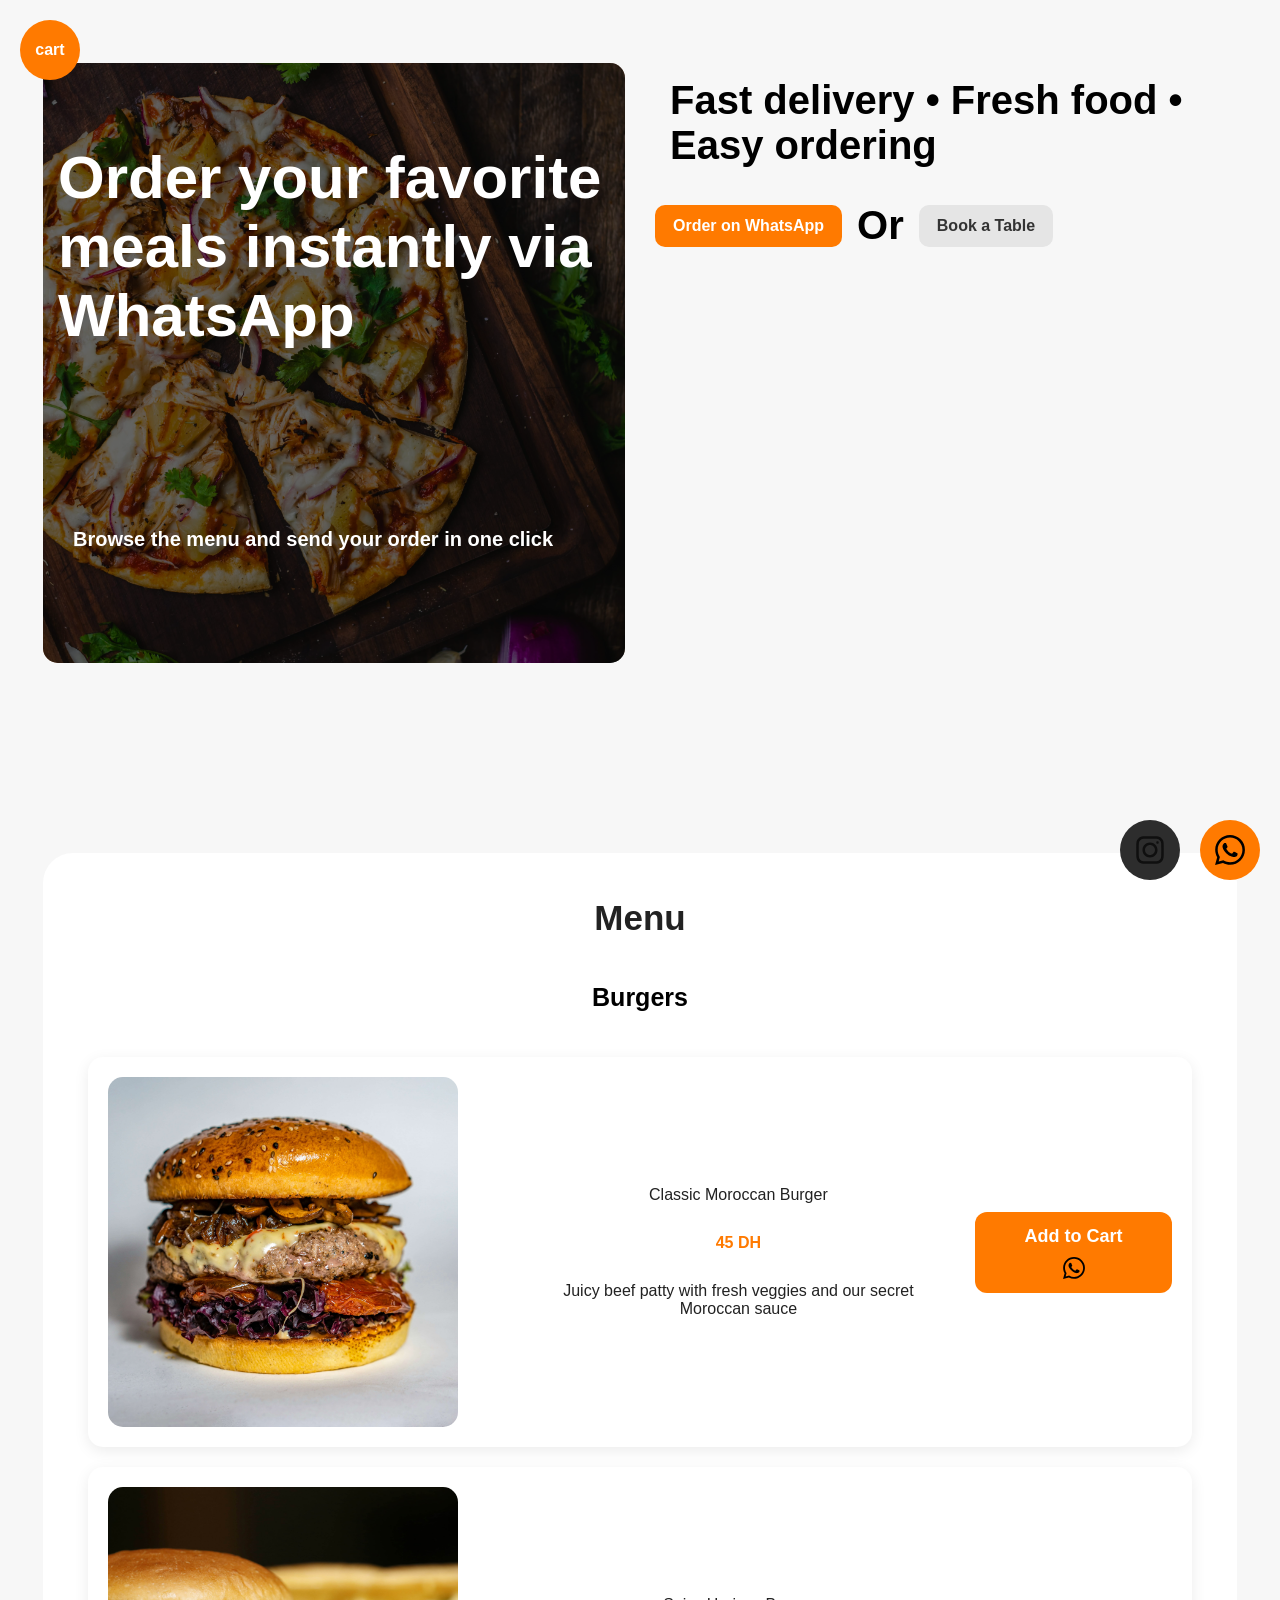
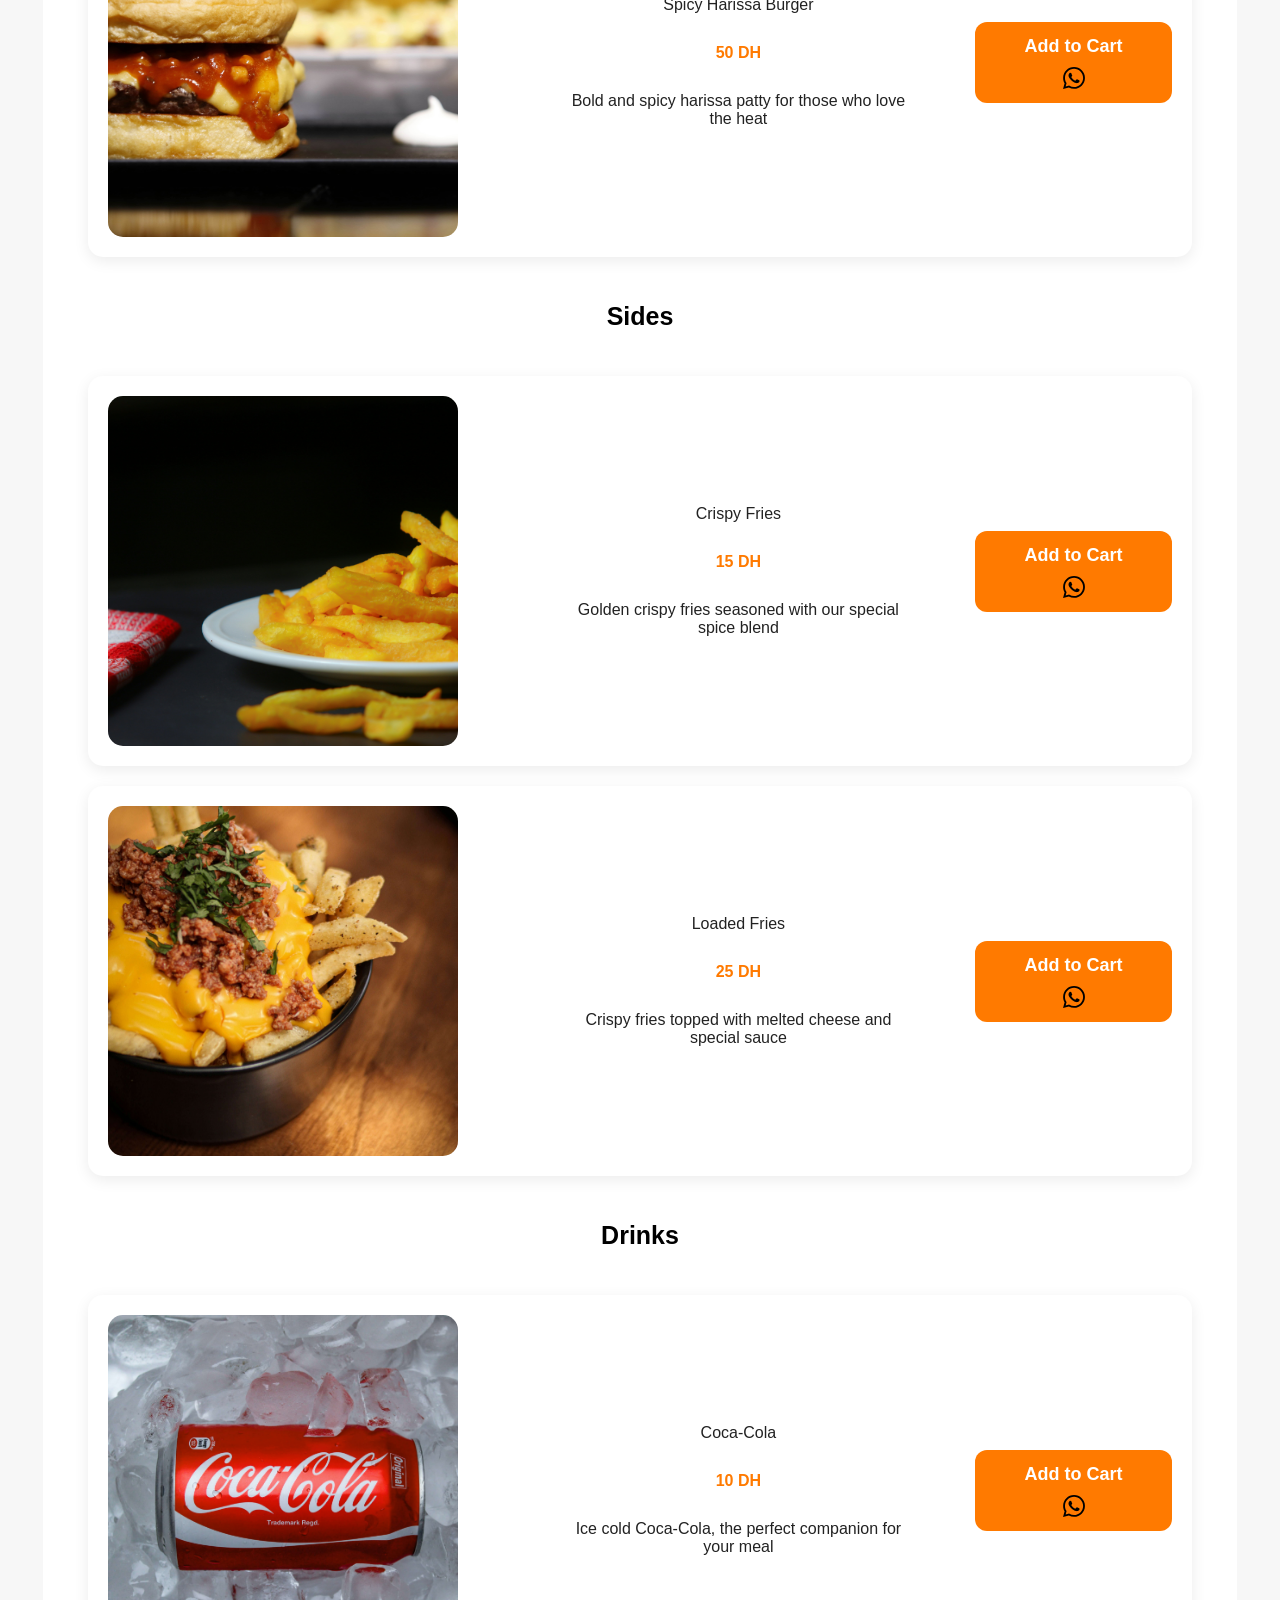
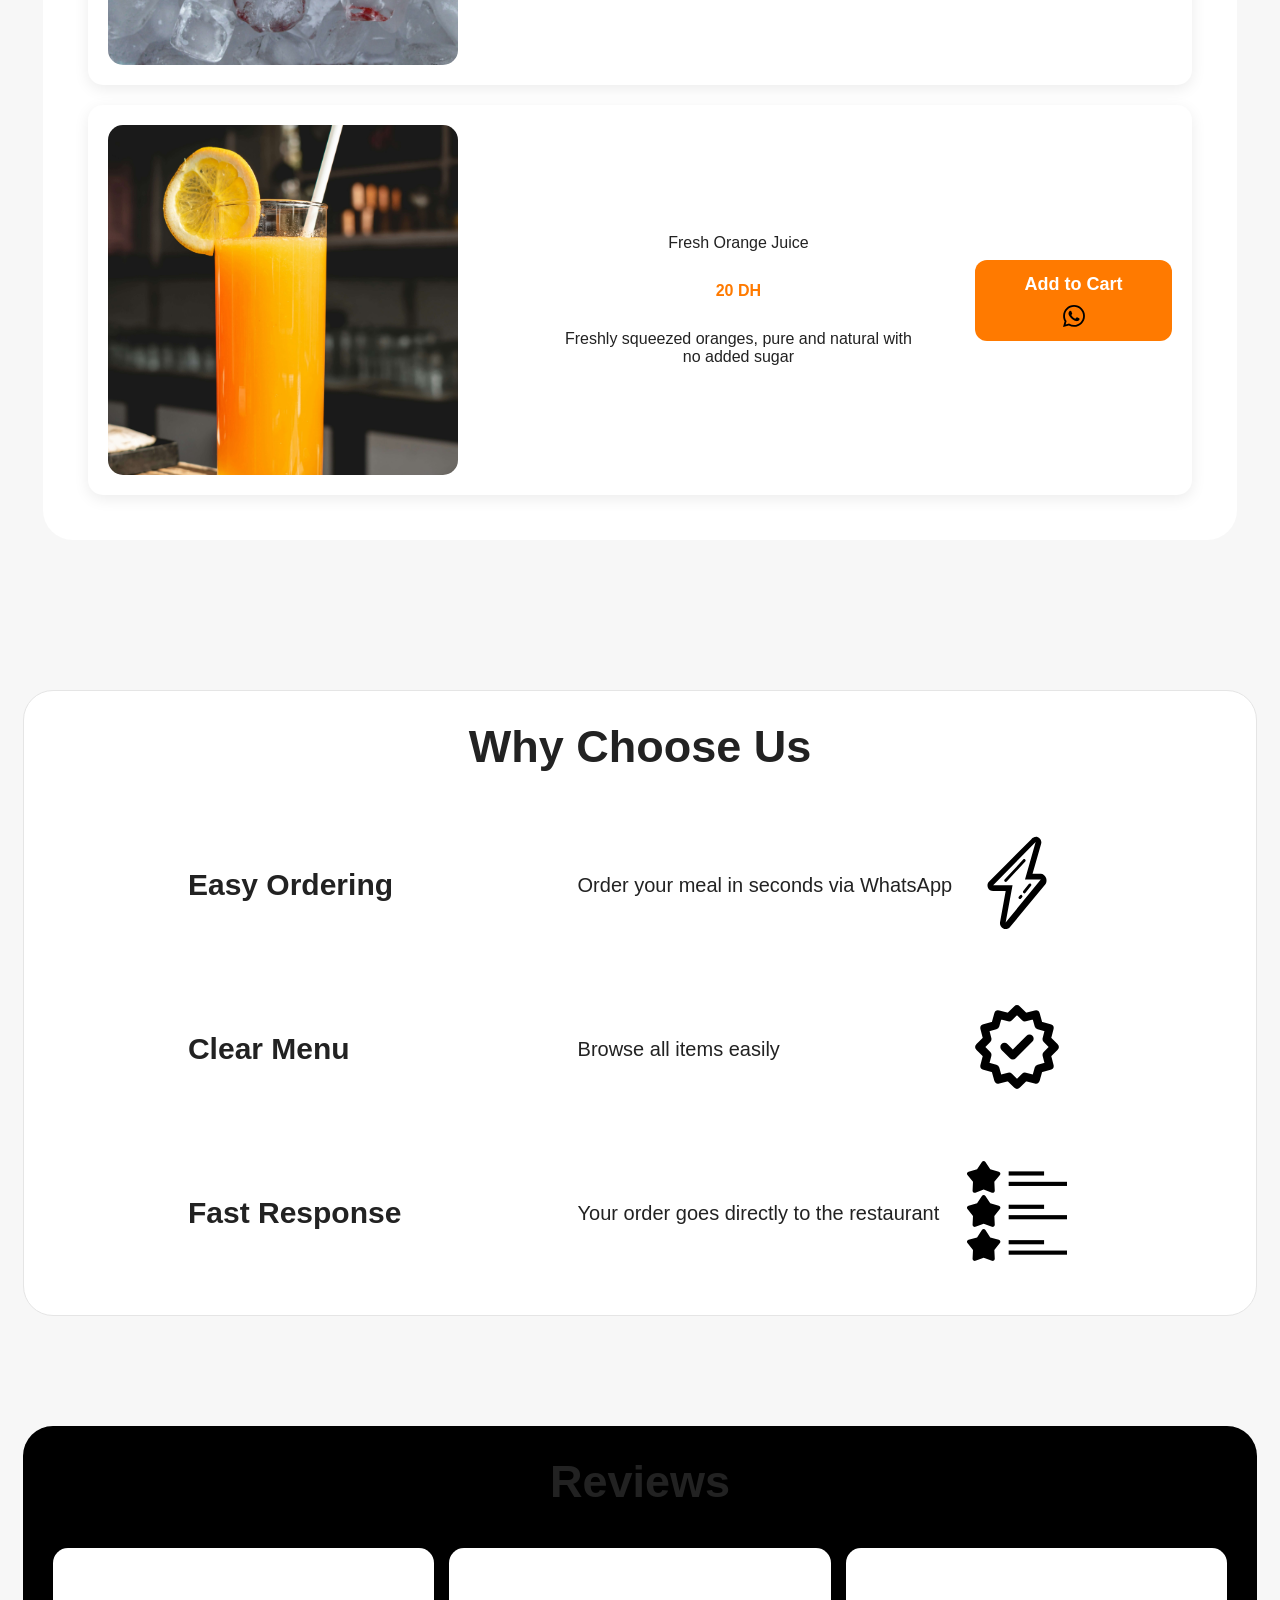
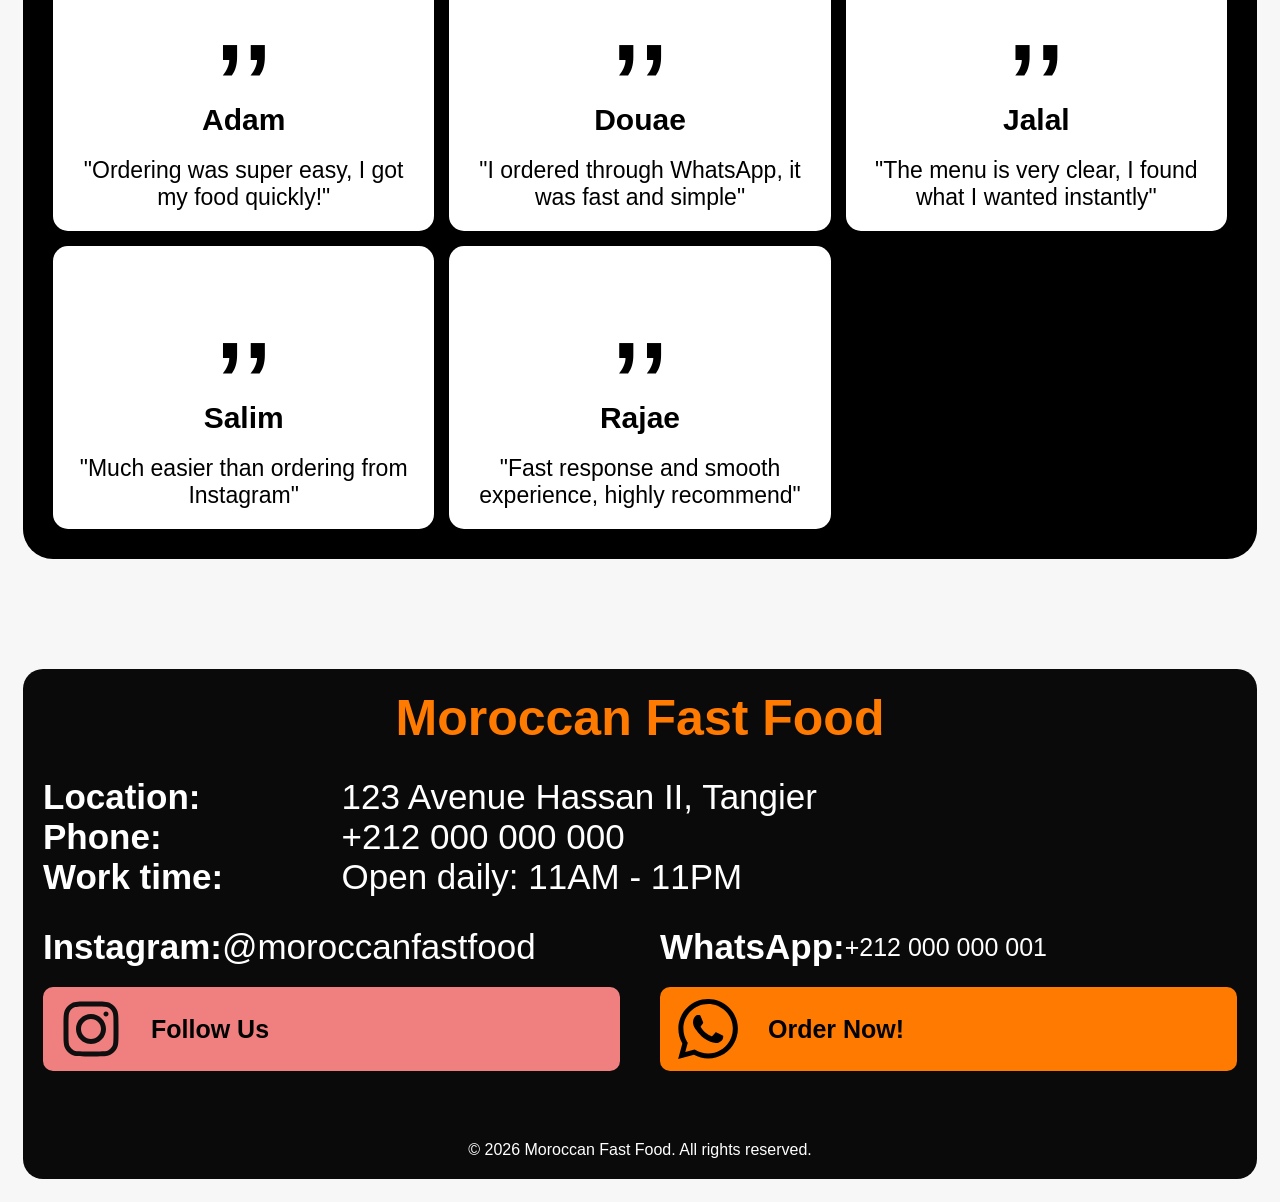
<file: index.html>
<!DOCTYPE html>
<html>
    <head>
        <title>Moroccan Fast Food</title>
        <meta name="viewport" content="width=device-width, initial-scale=1.0">
        <link rel="stylesheet" href="index.css">
    </head>
    <body>


        <button class="show-cart-btn">
            <span class="cart-badge">0</span>
            cart
        </button>
        <div class="cart">
            <div class="cart-title">Your Cart</div>
            <div class="to-Order-recipes"></div>
            <div class="total-price"></div>
            <button class="order-cart-on-wa">Order Now via WhatsApp</button>
            <button class="close-cart-btn">X</button>
        </div>


        <section class="hero-section">
            <div class="hero-section-main">
                <img class="hero-section-img" src="tinified/pizza.jpg" alt="hero-section-img">
                <div class="dark-opacity"></div>
                <div class="main-title">Order your favorite meals instantly via WhatsApp</div>
                <div class="hero-subtitle">Browse the menu and send your order in one click</div>
            </div>
            <div class="hero-section-ordering">
                <div class="hero-section-order-now">Fast delivery &#8226; Fresh food &#8226; Easy ordering</div>
                <div class="ordering-options">
                    <button class="order-on-wha">Order on WhatsApp</button>
                    <div class="or-option">Or</div>
                    <button class="book-table">Book a Table</button>
                </div>
            </div>
        </section>

        <section class="main-menu">
            <div class="menu-loading">
                <div>Loading Menu...</div>
            </div>
            <div class="menu">
                <div class="menu-title">Menu</div>
                <div class="burgers">
                    <p class="submenu-title-burgers">Burgers</p>
                    <div class="burgers-recipes"></div>
                </div>
                <div class="sides">
                    <p class="submenu-title-sides">Sides</p>
                    <div class="sides-recipes"></div>
                </div>
                <div class="drinks">
                    <p class="submenu-title-drinks">Drinks</p>
                    <div class="drinks-recipes"></div>
                </div>
            </div>
        </section>

        <section class="why-us">
            <div class="why-us-title">Why Choose Us</div>
            <div class="features">
                <div class="feature">
                    <div class="reason">Easy Ordering</div>
                    <div class="reason-description">Order your meal in seconds via WhatsApp</div>
                    <div class="reason-icon"><img src="svgs/flash-svgrepo-com.svg" class="reason-svg"></div>
                </div>
                <div class="feature">
                    <div class="reason">Clear Menu</div>
                    <div class="reason-description">Browse all items easily</div>
                    <div class="reason-icon"><img src="svgs/certificate-check-svgrepo-com.svg" class="reason-svg"></div>
                </div>
                <div class="feature">
                    <div class="reason">Fast Response</div>
                    <div class="reason-description">Your order goes directly to the restaurant</div>
                    <div class="reason-icon"><img src="svgs/rating-rate-svgrepo-com.svg" class="reason-svg"></div>
                </div>
            </div>
        </section>

        <section class="rating-section">
            <div class="rating-section-title">Reviews</div>
            <div class="ratings">
                <div class="rating">
                    <div class="rating-icon">,,</div>
                    <div class="rating-owner">Adam</div>
                    <div class="rating-itself">"Ordering was super easy, I got my food quickly!"</div>
                </div>
                <div class="rating">
                    <div class="rating-icon">,,</div>
                    <div class="rating-owner">Douae</div>
                    <div class="rating-itself">"I ordered through WhatsApp, it was fast and simple"</div>
                </div>
                <div class="rating">
                    <div class="rating-icon">,,</div>
                    <div class="rating-owner">Jalal</div>
                    <div class="rating-itself">"The menu is very clear, I found what I wanted instantly"</div>
                </div>
                <div class="rating">
                    <div class="rating-icon">,,</div>
                    <div class="rating-owner">Salim</div>
                    <div class="rating-itself">"Much easier than ordering from Instagram"</div>
                </div>
                <div class="rating">
                    <div class="rating-icon">,,</div>
                    <div class="rating-owner">Rajae</div>
                    <div class="rating-itself">"Fast response and smooth experience, highly recommend"</div>
                </div>
            </div>
        </section>

        <footer class="footer">
            <div class="footer-brand">Moroccan Fast Food</div>
            
            <div class="footer-contact">
                <div class="location"><div><strong>Location:</strong></div> <div>123 Avenue Hassan II, Tangier</div></div>
                <div class="phone"><div><strong>Phone:</strong></div> <div>+212 000 000 000</div></div>
                <div class="work-time"><div><strong>Work time:</strong></div> <div>Open daily: 11AM - 11PM</div></div>
            </div>

            <div class="footer-social">
                <div class="insta">
                    <div class="insta-link"><div><strong>Instagram:</strong></div> <div>@moroccanfastfood</div></div>
                    <button class="insta-btn">
                        <div class="social-container">
                            <img class="footer-svg" src="svgs/instagram-svgrepo-com.svg">
                            <div class="footer-motivation-message">Follow Us</div>
                        </div>
                    </button>
                </div>
                <div class="wha">
                    <div class="wha-number"><div><strong>WhatsApp:</strong></div> <div class="wha-text-num">+212 000 000 001</div></div>
                    <button class="order-on-wha wha-footer-btn">
                        <div class="social-container">
                            <img class="footer-svg" src="svgs/whatsapp-glyph-black-logo-svgrepo-com.svg">
                             <div class="footer-motivation-message">Order Now!</div>
                        </div>
                    </button>
                </div>
            </div>

            <div class="footer-copy">© 2026 Moroccan Fast Food. All rights reserved.</div>
        </footer>

        <button class="floating-wa"><img class="wha-svg" src="svgs/whatsapp-glyph-black-logo-svgrepo-com.svg"></button>
        <button class="floating-insta"><img class="insta-svg" src="svgs/instagram-svgrepo-com.svg"></button>
        <script src="index.js" type="module"></script>
    </body>
</html>
</file>
<file: index.css>
body {
    font-family: Verdana, Geneva, Tahoma, sans-serif;
    display: flex;
    flex-direction: column;
    gap: 50px;
    background-color: #f7f7f7;
    color: #222;
    padding: 15px;
}
button {
    cursor: pointer;
    border: none;
    border-radius: 10px;
    padding: 12px 18px;
    font-size: 16px;
    font-weight: 600;
    transition: all 0.2s ease;
}
section {
    padding: 40px 20px;
    margin-bottom: 60px;
}
.show-cart-btn {
    position: fixed;
    top: 20px;
    left: 20px;
    background-color: #ff7a00;
    padding: 15px;
    border-radius: 50%;
    width: 60px;
    height: 60px;
    display: flex;
    align-items: center;
    justify-content: center;
    border: none;
    z-index: 9999;
    cursor: pointer;
    color: white;
    transition: all 0.3s ease;
}
.cart {
    display: none;
    position: fixed;
    top: 0;
    left: 0;
    width: 320px;
    height: 100vh;
    background-color: white;
    padding: 25px;
    z-index: 9998;
    box-shadow: 4px 0 15px rgba(0,0,0,0.2);
    flex-direction: column;
    gap: 20px;
}
.cart-title {
    font-size: 28px;
    font-weight: bold;
    color: #333;
}
.to-Order-recipes {
    overflow-y: auto;
    max-height: 70%;
    display: flex;
    flex-direction: column;
    gap: 20px;
}
.added-recipe {
    display: flex;
    background-color: #f7f7f7;
    padding: 14px;
    border-radius: 12px;
    box-shadow: 0 4px 12px rgba(0, 0, 0, 0.08);
    justify-content: space-between;
    align-items: center;
    gap: 15px;
    transition: all 0.2s ease;
}
.added-recipe:hover {box-shadow: 0 2px 8px rgba(0, 0, 0, 0.2); transform: translateY(-5px);}
.added-recipe-info, .remove-btn-container {
    display: flex;
    flex-direction: row;
    gap: 4px;
}
.added-recipe-name {
    font-size: initial;
}
.added-recipe-quantity {
    color: #ff7a00;
    font-weight: bold;
}
.added-recipe-total-price {
    font-style: italic;
    font-size: 12px;
    color: #333;
}
.cart-badge {
    position: absolute;
    top: -5px;
    right: -5px;
    background-color: red;
    color: white;
    border-radius: 50%;
    width: 20px;
    height: 20px;
    font-size: 11px;
    display: flex;
    align-items: center;
    justify-content: center;
}
.remove-btn-container {flex-direction: column;}
.remove-from-cart-btn {
    background-color: #ff0000;
    color: white;
    font-size: 12px;
}
.order-cart-on-wa {
    background-color: #ff7a00;
    width: 100%;
    color: white;
}
.close-cart-btn {
    position: absolute;
    top: 15px;
    right: 15px;
}
.hero-section {
    /*max-width: max-content;*/
    display: grid;
    grid-template-columns: 1fr 1fr;
    gap: 30px;
    position: relative;
}
.dark-opacity {
    position:absolute;
    left: 0;
    top: 0;
    bottom: 0;
    right: 0;
    border: none;
    border-radius: 15px;
    background-color: black;
    opacity: 0.6;
    transition: all 0.3s ease;
}
.dark-opacity:hover {
    opacity: 0.45;
}
.hero-section-main {
    position: relative;
    max-width: 700px;
    max-height: 600px;
}
.hero-section-img {
    height: 600px;
    width: 100%;
    object-fit: cover;
    border: none;
    border-radius: 15px;
    margin: 0;
}
.main-title, .hero-subtitle {
    max-width: 95%;
    position:absolute;
    top: 80px;
    left: 15px;
    font-size: 60px;
    font-weight: 800;
    color: white;
}
.hero-subtitle {
    top: 75%;
    color: white;
    font-size: 20px;
    margin-top: 15px;
    margin-left: 15px;
}
.hero-section-ordering {
    display: flex;
    flex-direction: column;
    gap: 20px;
}
.hero-section-order-now, .or-option {
    font-size: 40px;
    font-weight: 700;
    color: black;
}
.hero-section-order-now {
    padding: 15px;
}
.ordering-options {
    display: flex;
    flex-direction: row;
    gap: 15px;
    text-align: center;
    align-items: center;
}
.order-on-wha {
    background-color: #ff7a00;
    color: white;
}
.book-table {
    background-color: #e5e5e5;
    color: #333;
}
button:hover {
    transform: translateY(-2px);
    opacity: 0.9;
}
.floating-wa, .floating-insta {
    position: fixed;
    bottom: 20px;
    right: 20px;
    background-color: #ff7a00;
    padding: 15px;
    border-radius: 50%;
    width: 60px;
    height: 60px;
    display: flex;
    align-items: center;
    justify-content: center;
    border: none;
    transition: all 0.3s ease;
}
.floating-insta {
    background-color: #2d2d2d;
    right: 100px;
}
.wha-svg, .insta-svg {
    height: 30px;
    width: 30px;
}
.menu {
    align-items: center;
    text-align: center;
    background-color: white;
    padding: 45px;
    border-radius: 30px;
}
.menu-title {
    font-weight: 700;
    font-size: 35px;
    color: black;
}
.menu-loading {
    display: flex;
    align-items: center;
    justify-content: center;
    text-align: center;
    font-size: 40px;
    font-weight: bold;
}
.recipe-cards {
    display: grid;
    grid-template-columns: 2fr 2fr 1fr;
    border: none;
    padding: 20px;
    border-radius: 20px;
    gap: 40px;
    align-items: center;
    text-align: center;
    background-color: white;
    border-radius: 15px;
    padding: 20px;
    box-shadow: 0 4px 15px rgba(0, 0, 0, 0.08);
    transition: all 0.3s ease;
}
.recipe-cards:hover {
    transform: translateY(-10px);
    box-shadow: 0px 5px 5px rgba(0, 0, 0, 0.2);
}
.recipe-card {
    display: flex;
    flex-direction: column;
    align-items: center;
    text-align: center;
    gap: 30px;
    border: none;
    padding: 20px;
    border-radius: 20px;
}
.burgers, .sides, .drinks, .menu, .drinks-recipes, .sides-recipes, .burgers-recipes {
    display: flex;
    flex-direction: column;
    gap: 20px;
}
.submenu-title-burgers, .submenu-title-sides, .submenu-title-drinks {
    color: black;
    font-weight: bold;
    font-size: 25px;
    text-align: center;
}
.order-from-recipe-link {
    padding: 14px;
    border-radius: 12px;
    border: none;
    background-color: #ff7a00;
    color: white;
    font-size: 18px;
    font-weight: 700;
    display: flex;
    flex-direction: column;
    align-items: center;
    text-align: center;
    gap: 10px;
    transition: all 0.2s ease;
}
.order-from-recipe-link img {
    width: 22px;
    height: 22px;
}
.order-from-recipe-link:hover {
    transform: translateY(-3px) scale(1.03);
    box-shadow: 0 8px 20px rgba(255, 122, 0, 0.4);
}
.recipe-btn-container {
    display: grid;
    grid-template-columns: 1fr;
    align-items: center;
}
.recipe-img {
    height: 350px;
    width: 350px;
    object-fit: cover;
    border-radius: 15px;
}
.recipe-price {
    color: #ff7a00;
    font-weight: bold;
}
.why-us-title, .rating-section-title {
    font-weight: 800;
    font-size: 45px;
}
.menu-title, .why-us-title, .rating-section-title {color: #222;}
.rating-section-title {margin-bottom: 40px;}
.why-us, .rating-section {
    display: flex;
    flex-direction: column;
    gap: 40px;
    align-items: center;
    background-color: white;
    padding: 30px;
    border-radius: 30px;
}
.why-us {background-color: #ffffff; border: 1px solid #e5e5e5;}
.rating-section {color: black;}
.features {
    display: flex;
    flex-direction: column;
    gap: 20px;
}
.feature {
    background-color: #49a149;
    display: grid;
    grid-template-columns: 3fr 3fr 1fr;
    gap: 15px;
    padding: 20px;
    border-radius: 20px;
    transition: all 0.3s ease;
}
.feature:hover {
    transform: translateY(-5px);
}
.reason {
    font-weight: 600;
    font-size: 30px;
    display: flex;
    text-align: justify;
    align-items: center;
}
.reason-description {
    display: flex;
    align-items: center;
    text-align: justify;
    font-size: 20px;
}
.rating-section {
    gap: 0;
    background-color: black;
    color: white;
}
.reason-svg {
    height: 100px;
    width: 100px;
}
.ratings {
    display: grid;
    grid-template-columns: 1fr 1fr 1fr;
    align-items: center;
    gap: 15px;
}
.rating {
    display: flex;
    flex-direction: column;
    gap: 20px;
    color: black;
    transition: all 0.2s ease;
}
.rating:hover {
    transform: translateY(-4px);
}
.rating-icon {
    height: fit-content;
    font-weight: 900;
    font-size: 100px;
    font-family:'Lucida Sans', 'Lucida Sans Regular', 'Lucida Grande', 'Lucida Sans Unicode', Geneva, Verdana, sans-serif
}
.rating-owner {
    font-weight: 600;
    font-size: 30px;
}
.rating-itself {
    font-size: 23px;
    font-weight: 500;
}
.rating-icon, .rating-itself, .rating-owner {
    text-align: center;
}
.feature, .rating {
    background-color: white;
    border-radius: 15px;
    padding: 20px;
}
footer {
    background-color: #0a0a0a;
    padding: 20px;
    border-radius: 20px;
    display: flex;
    flex-direction: column;
    gap: 30px;
}
.footer-brand {
    color: #ff7a00;
    font-size: 50px;
    font-weight: 700;
    text-align: center;
}
.location, .phone, .work-time, .wha-number, .insta-link {
    display: grid;
    grid-template-columns: 1fr 3fr;
    color: white;
    font-size: 40px;
    text-align: justify;
}
.footer-social {
    display: grid;
    grid-template-columns: 1fr 1fr;
    gap: 40px;
}
.social-container {
    display: flex;
    align-items: center;
    font-weight: bold;
    gap: 30px;
}
.insta, .wha {
    display: flex;
    flex-direction: column;
    gap: 20px;
}
.insta-link, .wha-number {
    align-items: center;
}
.wha-text-num {
    font-size: 30px;
}
.insta-btn {
    background-color: lightcoral;
    transition: all 0.3s ease;
}
.wha-footer-btn {
    transition: all 0.3s ease;
}
.insta-btn:hover, .wha-footer-btn:hover {
    transform: translateY(-5px);
}
.footer-copy {
    color: white;
    text-align: center;
    margin-top: 40px;
}
.footer-motivation-message {
    font-size: 25px;
    color: black;
}
.footer-svg {
    height: 60px;
    width: 60px;
}

@media (max-width: 1315px) {
    .wha-text-num {font-size: 25px;}
    .location, .phone, .work-time, .wha-number, .insta-link {font-size: 35px;}
}
@media (max-width: 1150px) {
    .wha-text-num {font-size: 22px;}
    .location, .phone, .work-time, .wha-number, .insta-link {font-size: 32px;}
}
@media (max-width: 1120px) {
    .hero-section-order-now {font-size: 42px;}
    .order-on-wha, .book-table {font-size: 27px;}
    .recipe-cards {grid-template-columns: 1fr 1fr;}
    .ratings {grid-template-columns: 1fr 1fr;}
    .footer-motivation-message {font-size: 25px;}
}
@media (max-width: 1095px) {
    .main-title {font-size: 55px;}
    .hero-section-img {height: 550px;}
    .hero-section-order-now {font-size: 44px;}
    .order-on-wha, .book-table {font-size: 29px;}
    .footer-motivation-message {font-size: 25px;}
    .wha-text-num {font-size: 20px;}
    .location, .phone, .work-time, .wha-number, .insta-link {font-size: 28px;}
}
@media (max-width: 1025px) {
    .main-title {font-size: 50px;}
    .hero-section-img {height: 500px;}
    .hero-section-order-now {font-size: 46px;}
    .order-on-wha, .book-table {font-size: 31px;}
    .or-option {font-size: 42px;}
    .footer-motivation-message {font-size: 25px;}
}
@media (max-width: 950px) {
    .main-title {font-size: 45px;}
    .hero-section-img {height: 450px;}
    .hero-section-order-now {font-size: 46px;}
    .order-on-wha, .book-table {font-size: 28px;}
    .or-option {font-size: 40px;}
    .footer-motivation-message {font-size: 25px;}
    .wha-text-num {font-size: 18px;}
    .location, .phone, .work-time, .wha-number, .insta-link {font-size: 25px;}
}
@media (max-width: 875px) {
    .main-title {font-size: 40px;}
    .hero-section-img {height: 430px;}
    .ratings {grid-template-columns: 1fr;}
}
@media (max-width: 860px) {
    .main-title {font-size: 35px;}
    .hero-section-img {height: 400px;}
    .wha-text-num {font-size: 15px;}
    .location, .phone, .work-time, .wha-number, .insta-link {font-size: 22px;}
}
@media (max-width: 800px) {
    .main-title {
        font-size: 55px;
        max-width: 95%;
    }
    .hero-section {grid-template-columns: 1fr;}
    .hero-section-img {
        height: 100%;
        width: 100%;
    }
    .hero-section-order-now {padding: 0;}
    .recipe-cards {grid-template-columns: 1fr; gap: 15px;}
    .menu {padding: 40px;}
    .recipe-img {width: 100%; height: 250px;}
    .recipe-card {gap: 10px;}
    .reason {font-size: 25px;}
    .reason-description {font-size: 18px;}
}
@media (max-width: 765px) {
    .wha-text-num {font-size: 13px;}
    .location, .phone, .work-time, .wha-number, .insta-link {font-size: 18px;}
    .footer-motivation-message {font-size: 20px;}
    .footer-svg {
        height: 45px;
        width: 45px;
    }
}
@media (max-width: 740px) {
    .main-title {font-size: 50px;}
}
@media (max-width: 700px) {
    .feature {
        grid-template-columns: 1fr 1fr;
        gap: 25px;
    }
    .wha-text-num {font-size: 12px;}
    .location, .phone, .work-time, .wha-number, .insta-link {font-size: 15px;}
    .menu {padding: 35px;}
}
@media (max-width: 600px) {
    .main-title {font-size: 45px;}
    .footer-social {grid-template-columns: 1fr;}
    .wha-text-num {font-size: 15px;}
    .location, .phone, .work-time, .wha-number, .insta-link {font-size: 18px;}
    .menu {padding: 30px;}
}
@media (max-width: 530px) {
    .main-title {font-size: 50px;}
    .reason, .reason-description, .reason-svg {text-align: center; display: initial;}
    .feature {
        display: flex;
        flex-direction: column;
        gap: 25px;
        align-items: center;
    }
}
@media (max-width: 500px) {
    .floating-wa {
        bottom: 20;
        right: 20;
    }
    .floating-insta {
        bottom: 90px;
        right: 20px;
    }
    .menu {padding: 25px;}
}
</file>
